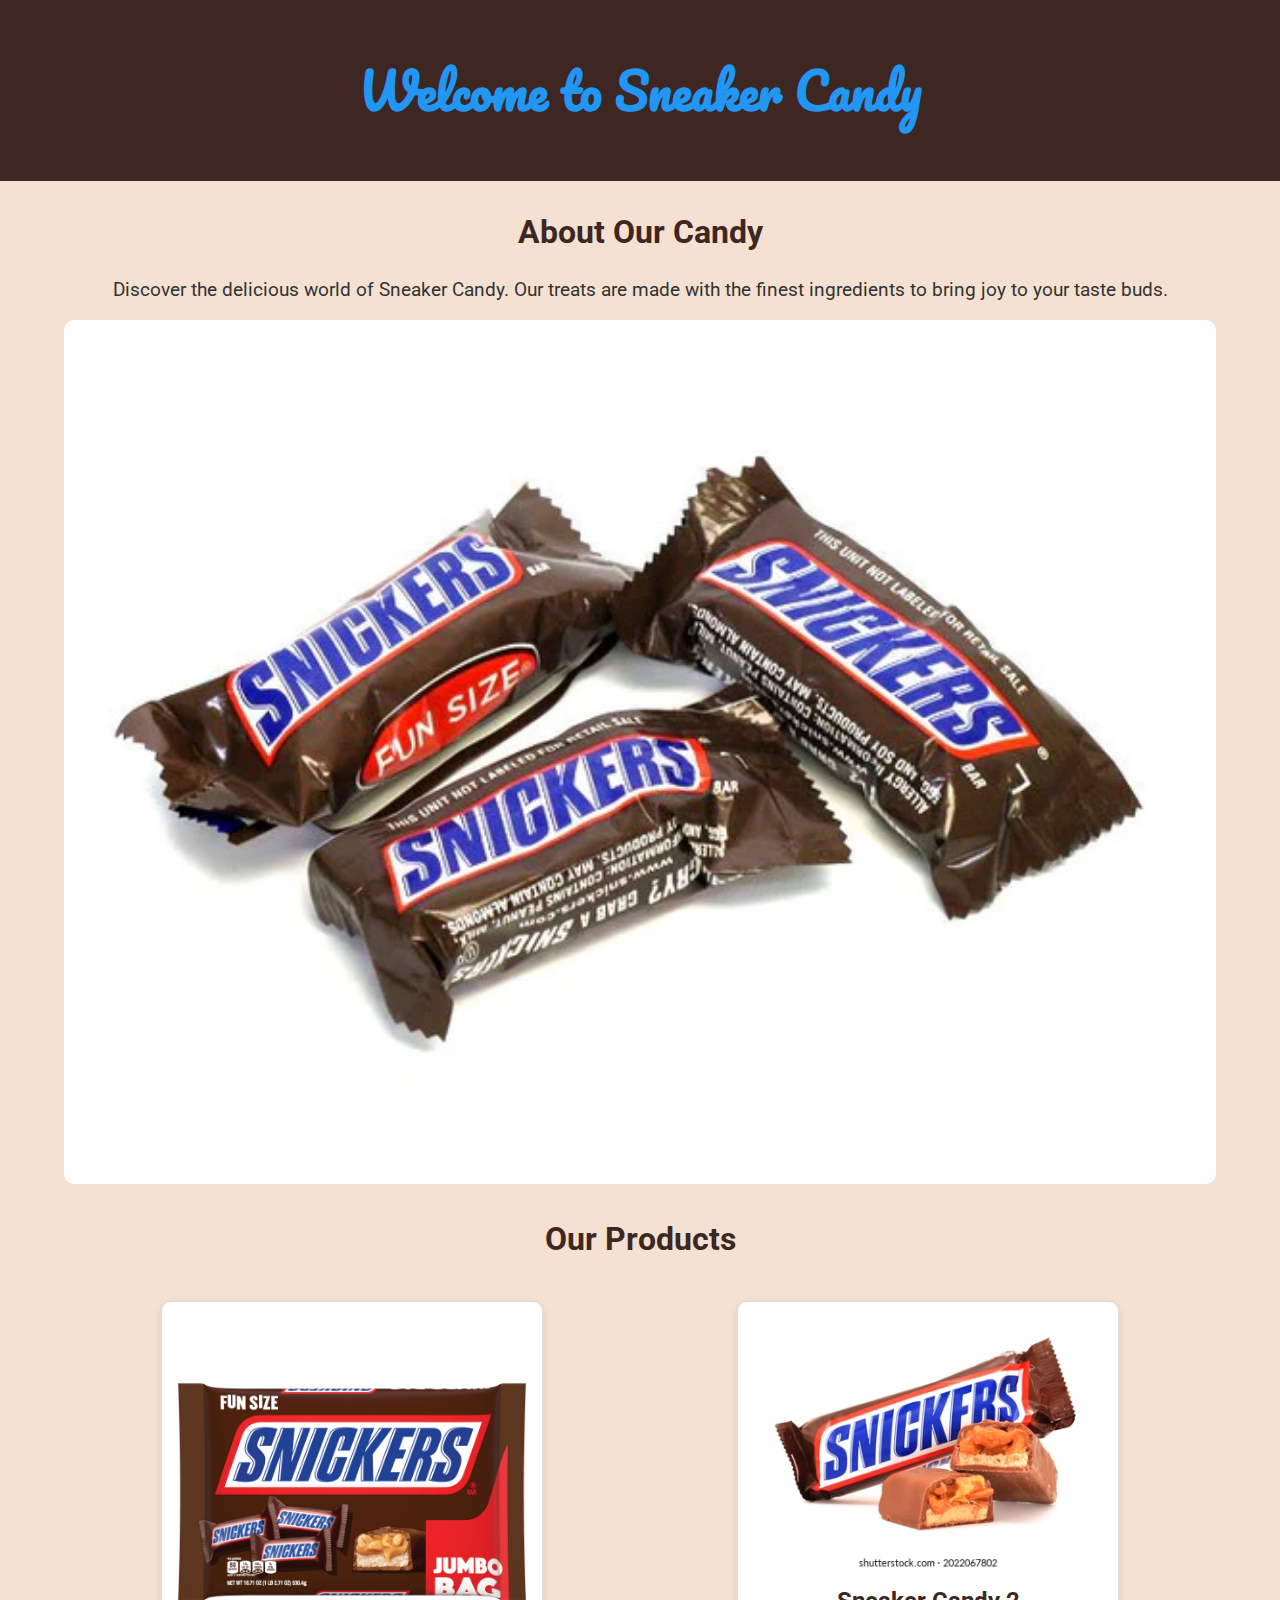
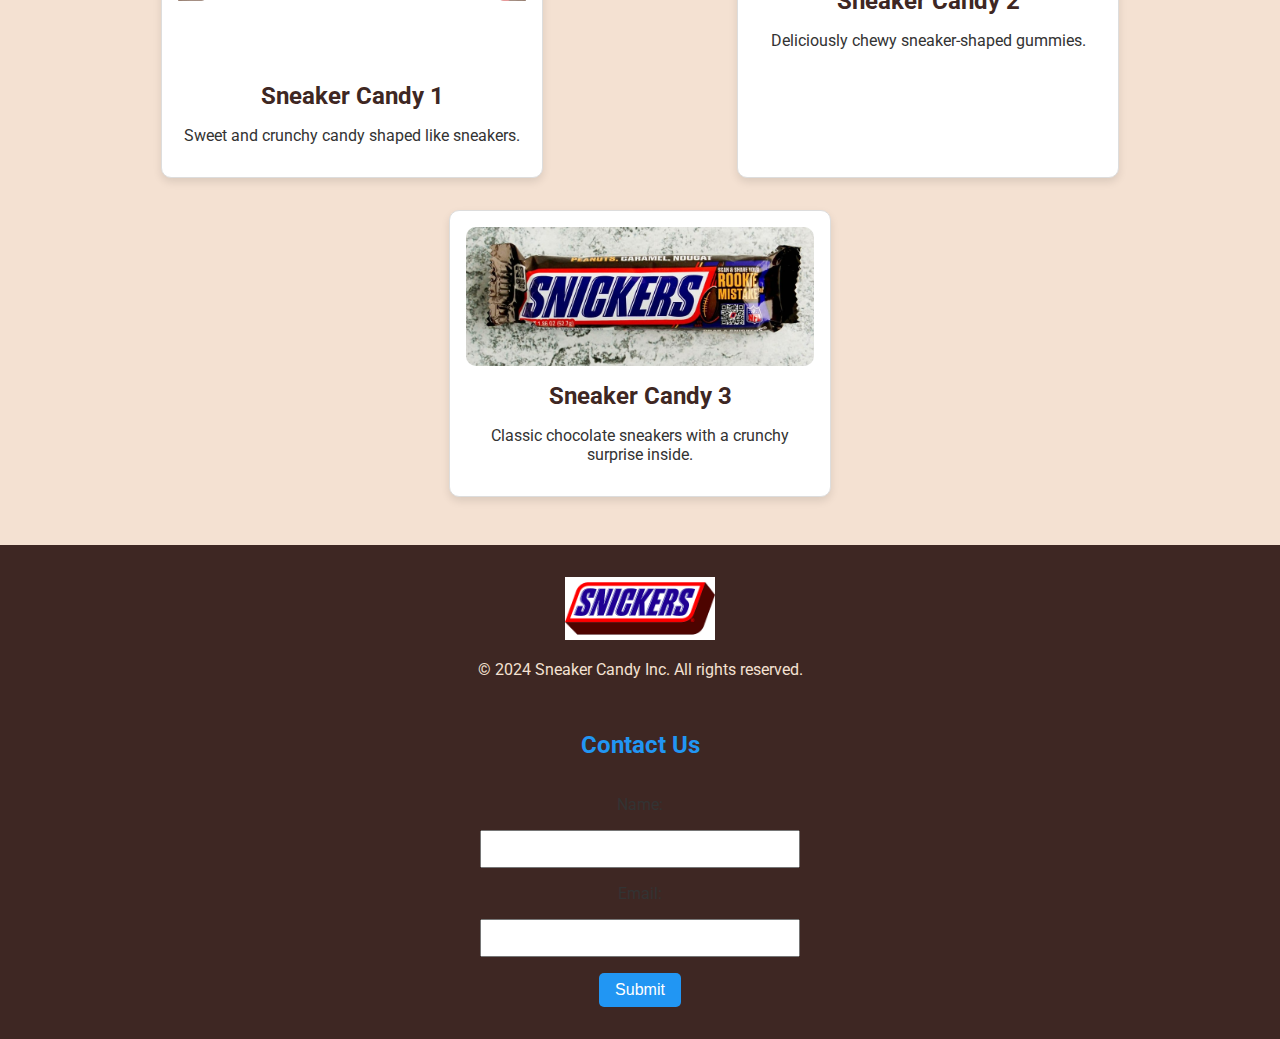
<file: Assignment-2 css/index.html>
<!DOCTYPE html>
<html lang="en">
<head>
    <meta charset="UTF-8">
    <meta name="viewport" content="width=device-width, initial-scale=1.0">
    <title>Sneaker Candy Homepage</title>
    <link rel="stylesheet" href="styles.css">
    <link href="https://fonts.googleapis.com/css2?family=Roboto:wght@400;700&family=Pacifico&display=swap" rel="stylesheet">
</head>
<body>
<header>
    <h1>Welcome to Sneaker Candy</h1>
</header>

<!-- Main content section -->
<main>
    <!-- Introduction section about the company -->
    <section class="intro">
        <h2>About Our Candy</h2>
        <p>Discover the delicious world of Sneaker Candy. Our treats are made with the finest ingredients to bring joy to your taste buds.</p>
        <img src="image/candybar.webp" alt="Delicious candy">
    </section>

    <!-- Products section showcasing the items -->
    <section class="products">
        <h2>Our Products</h2>
        <div class="product-grid">
            <!-- Individual product item -->
            <div class="product-item">
                <img src="image/candyyyy.webp" alt="Product 1">
                <h3>Sneaker Candy 1</h3>
                <p>Sweet and crunchy candy shaped like sneakers.</p>
            </div>
            <!-- Individual product item -->
            <div class="product-item">
                <img src="image/sneaker.webp" alt="Product 2">
                <h3>Sneaker Candy 2</h3>
                <p>Deliciously chewy sneaker-shaped gummies.</p>
            </div>
            <!-- Individual product item -->
            <div class="product-item">
                <img src="image/candy.png" alt="Product 3">
                <h3>Sneaker Candy 3</h3>
                <p>Classic chocolate sneakers with a crunchy surprise inside.</p>
            </div>
        </div>
    </section>
</main>

<!-- Footer section with company logo, copyright, and contact form -->
<footer>
    <img src="image/logo.jpg" alt="Company Logo">
    <p>© 2024 Sneaker Candy Inc. All rights reserved.</p>
    <form class="contact-form">
        <h2>Contact Us</h2>
        <!-- Contact form for user name -->
        <label for="name">Name:</label>
        <input type="text" id="name" name="name" required>
        <!-- Contact form for user email -->
        <label for="email">Email:</label>
        <input type="email" id="email" name="email" required>
        <!-- Submit button for the contact form -->
        <button type="submit">Submit</button>
    </form>
</footer>
</body>
</html>
</file>
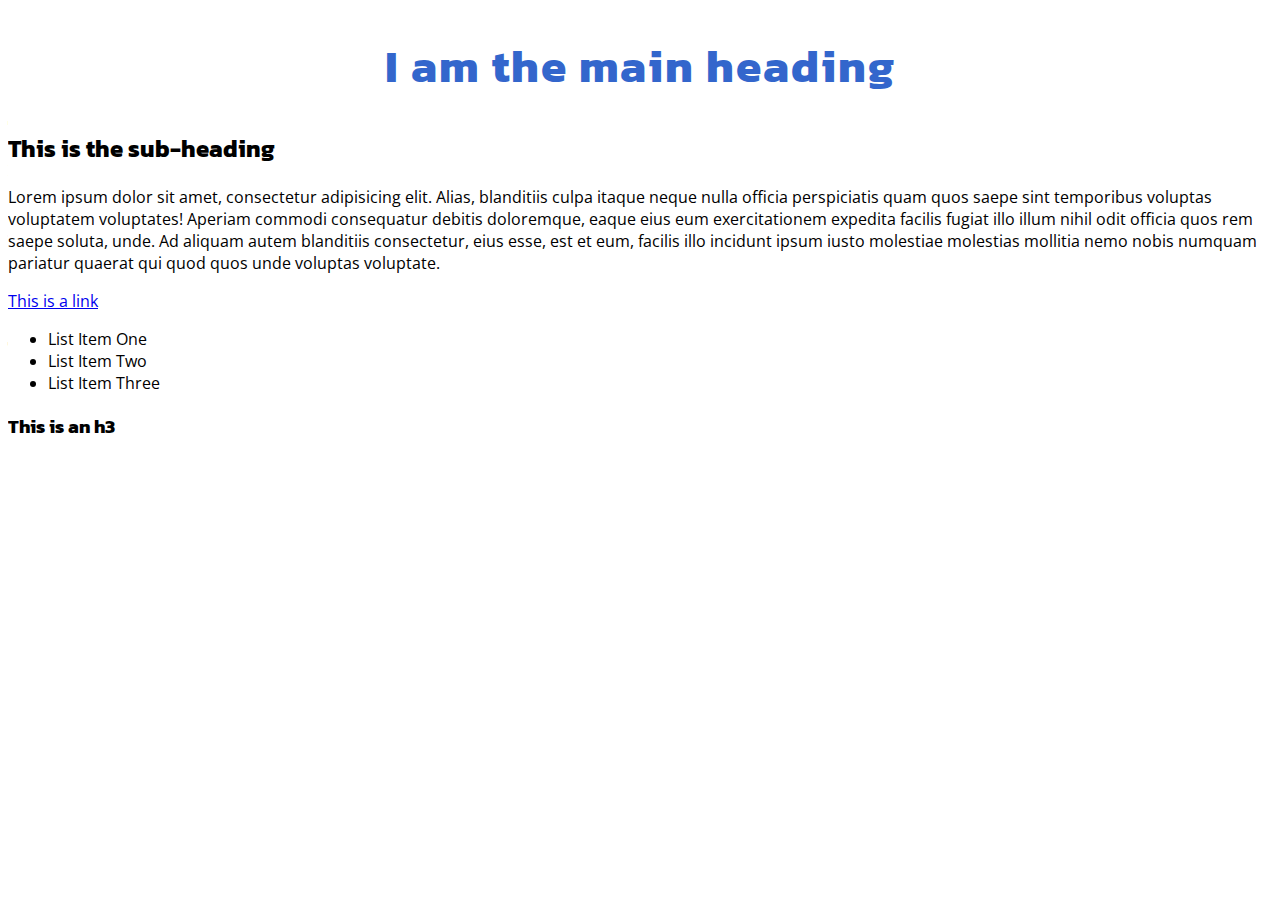
<file: lab-2/index.html>
<!doctype html>
<html lang="en">
  <head>
    <!--
    If in pairs add names here
    -->
    <meta charset="utf-8">
    <meta name="viewport" content="width=device-width, initial-scale=1">
    <meta name="description" content="This is the HTML for Lab Two">
    <title>Lab Two</title>
    <meta name="robots" content="noindex, nofollow">
    <!-- Step one -->
     <link  rel="stylesheet" href="./css/style.css">
    <link rel="preconnect" href="https://fonts.googleapis.com">
<link rel="preconnect" href="https://fonts.gstatic.com" crossorigin>
<link href="https://fonts.googleapis.com/css2?family=Jersey+25+Charted&family=Kanit:ital,wght@0,100;0,200;0,300;0,400;0,500;0,600;0,700;0,800;0,900;1,100;1,200;1,300;1,400;1,500;1,600;1,700;1,800;1,900&family=Poetsen+One&display=swap" rel="stylesheet">
<link rel="preconnect" href="https://fonts.googleapis.com">
<link rel="preconnect" href="https://fonts.gstatic.com" crossorigin>
<link href="https://fonts.googleapis.com/css2?family=Jersey+25+Charted&family=Kanit:ital,wght@0,100;0,200;0,300;0,400;0,500;0,600;0,700;0,800;0,900;1,100;1,200;1,300;1,400;1,500;1,600;1,700;1,800;1,900&family=Open+Sans:ital,wght@0,300..800;1,300..800&family=Poetsen+One&display=swap" rel="stylesheet">
  </head>
  <body>
    <!-- Step two & three -->
  
    <h1>I am the main heading</h1>
    <h2>This is the sub-heading</h2>
    <!-- Step four & five -->
   <p>Lorem ipsum dolor sit amet, consectetur adipisicing elit. Alias, blanditiis culpa itaque neque nulla officia perspiciatis quam quos saepe sint temporibus voluptas voluptatem voluptates! Aperiam commodi consequatur debitis doloremque, eaque eius eum exercitationem expedita facilis fugiat illo illum nihil odit officia quos rem saepe soluta, unde. Ad aliquam autem blanditiis consectetur, eius esse, est et eum, facilis illo incidunt ipsum iusto molestiae molestias mollitia nemo nobis numquam pariatur quaerat qui quod quos unde voluptas voluptate.</p>
    <a href="#">This is a link</a>
    <ul>
      <li>List Item One</li>
      <li>List Item Two</li>
      <li>List Item Three</li>
    </ul>
    <!-- Step six -->
  
    <h3>This is an h3</h3>
  </body>
</html>
</file>
<file: Assignment-2 css/styles.css>
/* General styles for the entire body */
body {
    font-family: 'Roboto', sans-serif;
    margin: 0;
    padding: 0;
    display: flex;
    flex-direction: column;
    align-items: center;
    background-color: #f4e1d2;
}

/* Header styles */
header {
    background-color: #3e2723;
    width: 100%;
    text-align: center;
    padding: 1em 0;
}

header h1 {
    font-family: 'Pacifico', cursive; /* Custom font for the header title */
    color: #2196f3;
    font-size: 3em;
}

/* Main content area styles */
main {
    width: 90%;
    max-width: 1200px;
}

/* Introductory section styles */
.intro {
    text-align: center;
    margin: 2em 0;
}

.intro h2 {
    font-size: 2em;
    color: #3e2723;
}

.intro p {
    font-size: 1.2em;
    color: #333;
}

.intro img {
    width: 100%;
    height: auto;
    border-radius: 10px;
}

/* Products section styles */
.products {
    text-align: center;
    margin: 2em 0;
}

.products h2 {
    font-size: 2em;
    color: #3e2723;
}

/* Grid layout for products */
.product-grid {
    display: flex;
    flex-wrap: wrap;
    justify-content: space-around;
}

/* Individual product item styles */
.product-item {
    background-color: #fff;
    border: 1px solid #ddd;
    border-radius: 10px;
    margin: 1em;
    padding: 1em;
    width: calc(33% - 2em);
    box-shadow: 0 4px 8px rgba(0, 0, 0, 0.1);
    transition: transform 0.2s;
}

/* Hover effect for product items */
.product-item:hover {
    transform: scale(1.05);
}

.product-item img {
    width: 100%;
    height: auto;
    border-radius: 10px;
}

.product-item h3 {
    font-size: 1.5em;
    color: #3e2723;
    margin: 0.5em 0;
}

.product-item p {
    font-size: 1em;
    color: #333;
}

/* Footer styles */
footer {
    background-color: #3e2723;
    width: 100%;
    text-align: center;
    padding: 2em 0;
}

footer img {
    width: 150px;
    height: auto;
}

footer p {
    font-size: 1em;
    color: #f4e1d2;
}

/* Contact form styles */
.contact-form {
    display: flex;
    flex-direction: column;
    align-items: center;
    gap: 1em;
    margin-top: 2em;
}

.contact-form h2 {
    font-size: 1.5em;
    color: #2196f3;
}

.contact-form label {
    font-size: 1em;
    color: #333;
}

.contact-form input {
    padding: 0.5em;
    font-size: 1em;
    width: 80%;
    max-width: 300px;
}

.contact-form button {
    padding: 0.5em 1em;
    font-size: 1em;
    color: #fff;
    background-color: #2196f3;
    border: none;
    border-radius: 5px;
    cursor: pointer;
}

/* Hover effect for contact form button */
.contact-form button:hover {
    background-color: #1976d2; /
}
</file>
<file: lab-2/css/style.css>
/** Step one **/

/** Step two **/
h1, h2, h3, h4, h5, h6 {
    font-family: 'Kanit' ;
}
/** Step three **/
h1 {
    font-size: 46px;
    letter-spacing: 2px;
    text-align: center;
    color: #3366CC; 
}

/** Step four **/
body {
    font-family: 'Open Sans';
}
/** Step five **/
p span {
    color: #FF5733;
/** Step six **/
h3 {
    font-size: 24px;
    text-shadow: 2px 2px 4px rgba(0, 0, 0, 0.5);
}
</file>
